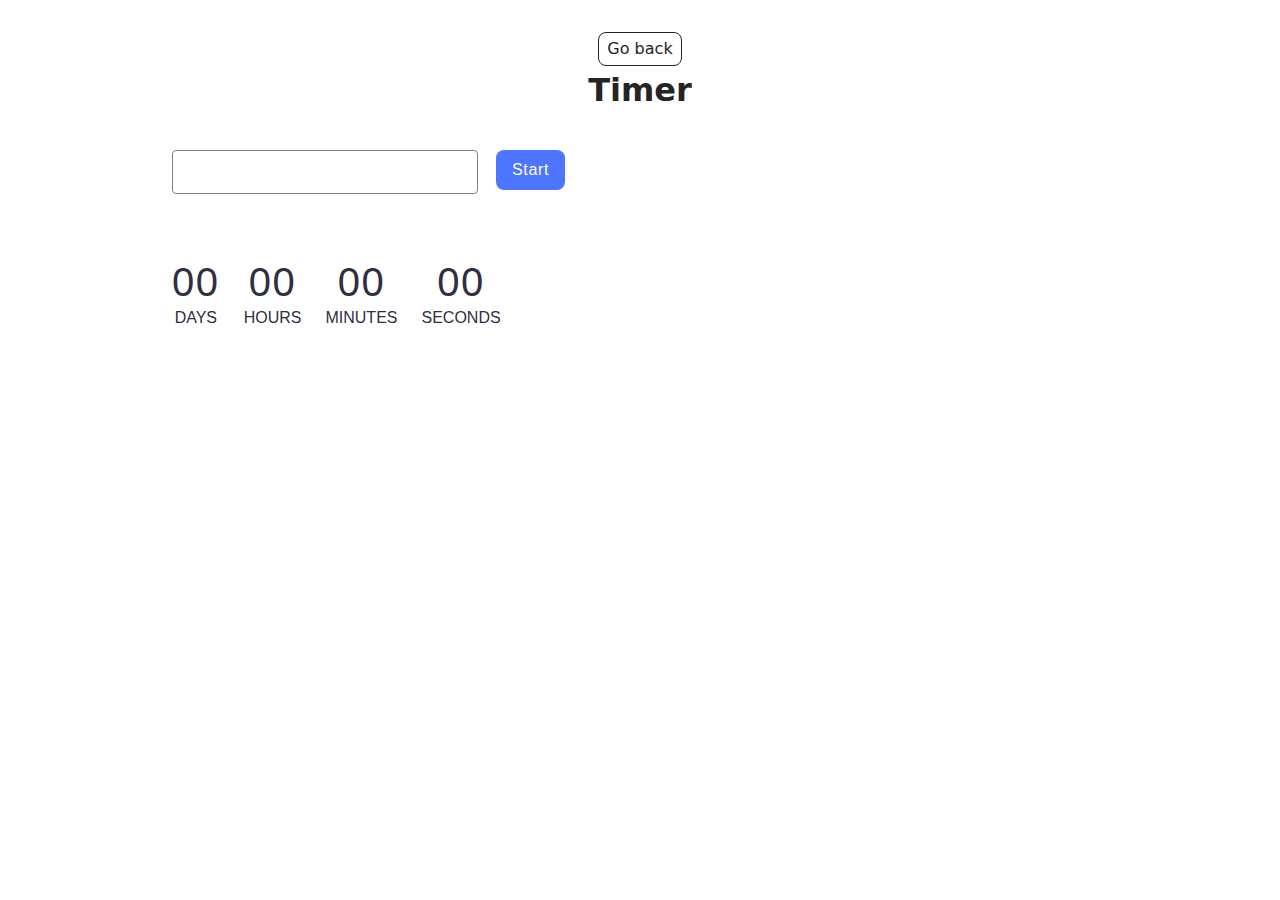
<file: src/1-timer.html>
<!DOCTYPE html>
<html lang="en">
  <head>
    <meta charset="UTF-8" />
    <meta http-equiv="X-UA-Compatible" content="IE=edge" />
    <meta name="viewport" content="width=device-width, initial-scale=1.0" />
    <title>Page 2</title>
    <link rel="stylesheet" href="./css/styles.css" />
  </head>
  <body>
    <main>
      <div class="container">
        <a class="back-link" href="./index.html">Go back</a>
        <h1 class="main-title">Timer</h1>
      </div>

      <div class="container">
        <div class="date-picker">
          <input type="text" id="datetime-picker" />
          <button type="button" data-start>Start</button>
        </div>
        <div class="timer">
          <div class="field">
            <span class="value" data-days>00</span>
            <span class="label">Days</span>
          </div>
          <div class="field">
            <span class="value" data-hours>00</span>
            <span class="label">Hours</span>
          </div>
          <div class="field">
            <span class="value" data-minutes>00</span>
            <span class="label">Minutes</span>
          </div>
          <div class="field">
            <span class="value" data-seconds>00</span>
            <span class="label">Seconds</span>
          </div>
        </div>
      </div>
    </main>

    <script type="module" src="./js/1-timer.js"></script>
  </body>
</html>
</file>
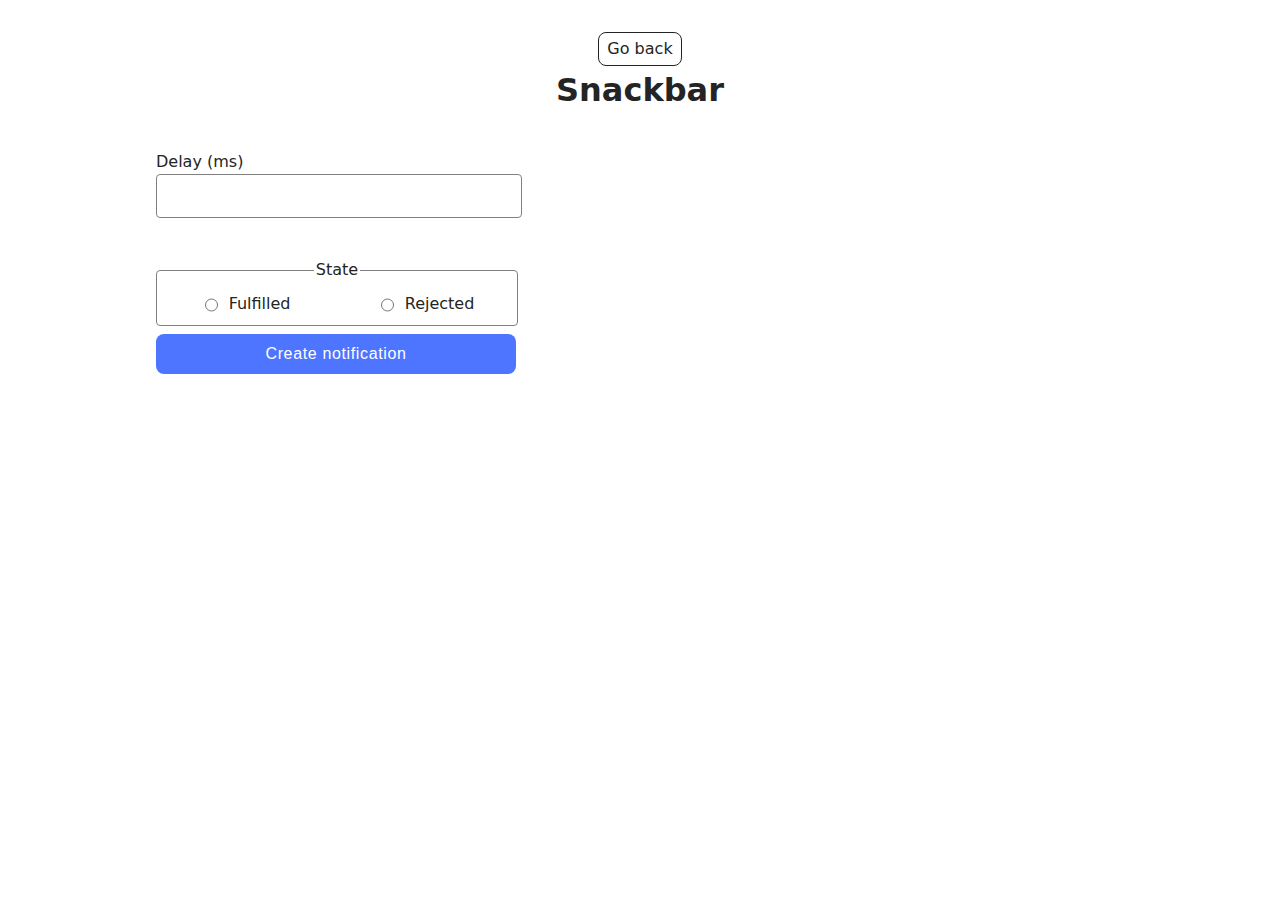
<file: src/2-snackbar.html>
<!DOCTYPE html>
<html lang="en">
  <head>
    <meta charset="UTF-8" />
    <meta http-equiv="X-UA-Compatible" content="IE=edge" />
    <meta name="viewport" content="width=device-width, initial-scale=1.0" />
    <title>Page 3</title>
    <link rel="stylesheet" href="./css/styles.css" />
  </head>
  <body>
    <main>
      <div class="container">
        <a class="back-link" href="./index.html">Go back</a>
        <h1 class="main-title">Snackbar</h1>
      </div>
      <form class="form">
        <label>
          Delay (ms)
          <input type="number" name="delay" required />
        </label>

        <fieldset>
          <legend>State</legend>
          <label>
            <input type="radio" name="state" value="fulfilled" required />
            Fulfilled
          </label>
          <label>
            <input type="radio" name="state" value="rejected" required />
            Rejected
          </label>
        </fieldset>

        <button type="submit">Create notification</button>
      </form>
    </main>

    <script type="module" src="./js/2-snackbar.js"></script>
  </body>
</html>
</file>
<file: src/css/styles.css>
/**
  |============================
  | include css partials with
  | default @import url()
  |============================
*/
/* Common styles */
@import url('./reset.css');
@import url('./base.css');
@import url('./container.css');
@import url('./animations.css');

/* Sections style */
@import url('./header.css');
@import url('./vite-promo.css');
@import url('./badges.css');
@import url('./back-link.css');
@import url('./footer.css');
@import url('./timer.css');
@import url('./snackbar.css');
</file>
